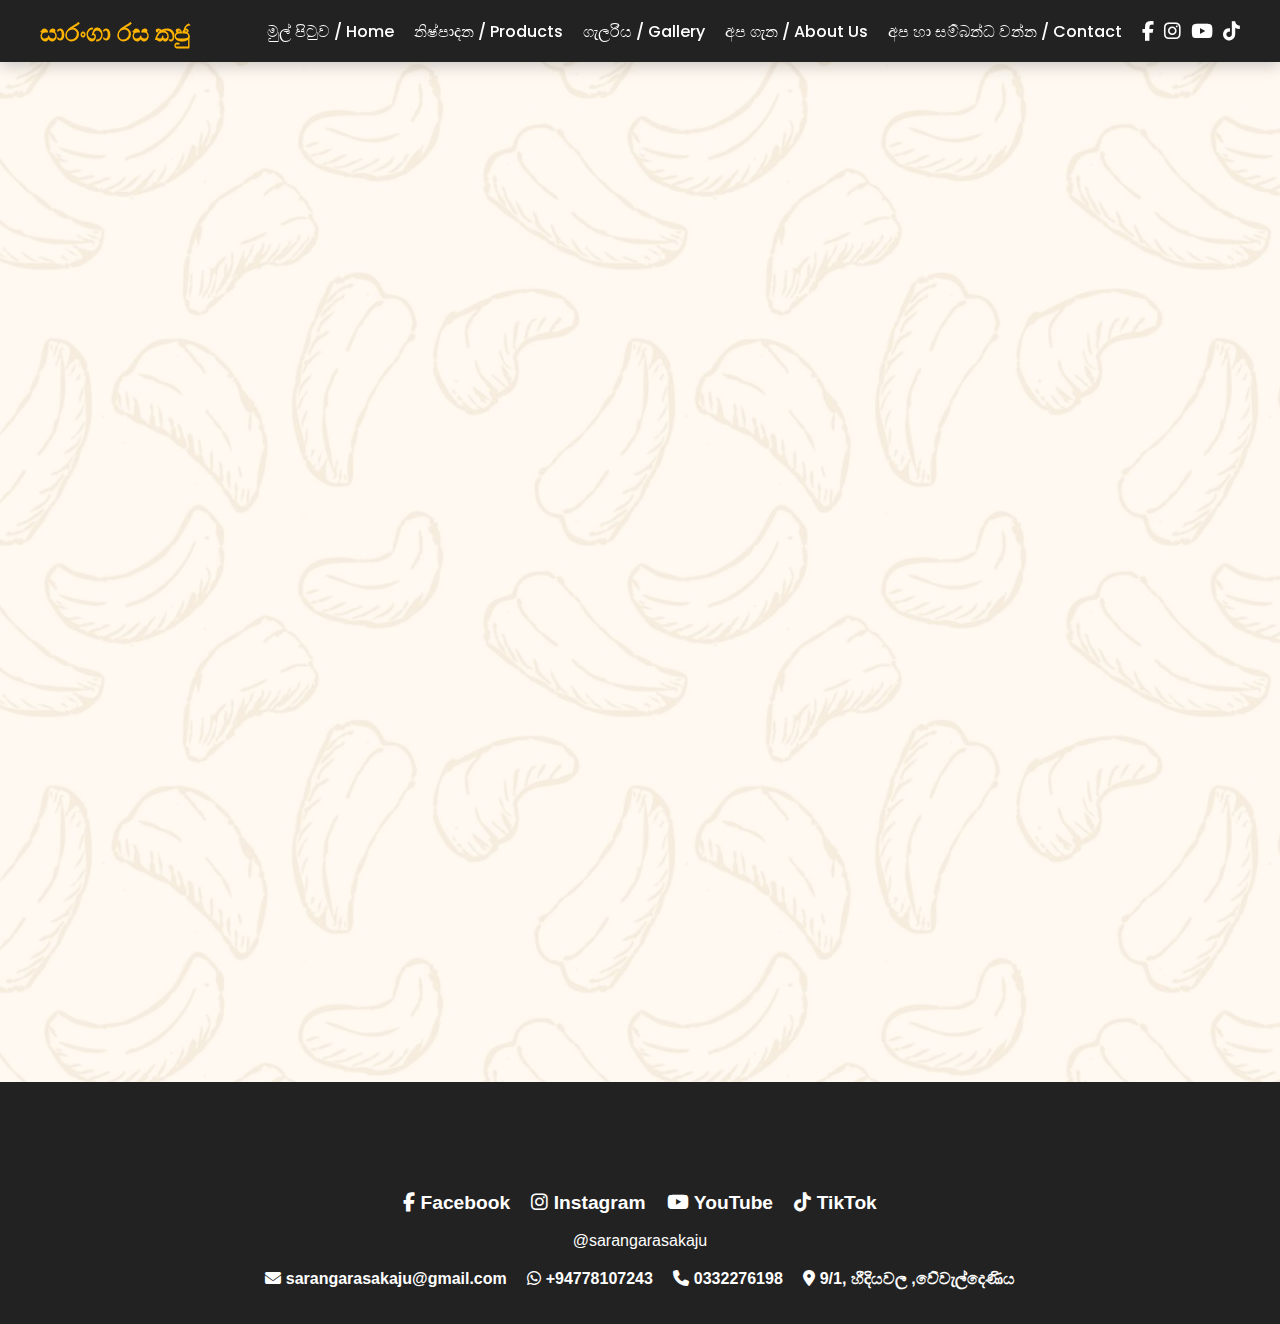
<file: about.html>
<!DOCTYPE html>
<html lang="si">
<head>
  <meta charset="UTF-8">
  <meta name="viewport" content="width=device-width, initial-scale=1.0">
  <title>About - සාරංගා රස කජු</title>

  <!-- Google Fonts -->
  <link href="https://fonts.googleapis.com/css2?family=Playfair+Display:wght@700;900&family=Poppins:wght@400;600&display=swap" rel="stylesheet">
  
  <!-- Font Awesome for icons -->
  <link rel="stylesheet" href="https://cdnjs.cloudflare.com/ajax/libs/font-awesome/6.5.0/css/all.min.css">

  <style>
    body {
      margin: 0;
      font-family: 'Poppins', sans-serif;
      background: url('images/cashew-food-nuts-background-in-hand-drawn-style-vector.jpg') center/cover no-repeat;
    }

    /* Overlay to make text readable */
    .overlay {
      background: rgba(255, 248, 240, 0.85);
      padding: 60px 20px;
      text-align: center;
      min-height: 100vh;
    }

    h1, h2 {
      font-family: 'Playfair Display', serif;
      color: #333;
      margin-bottom: 30px;
      opacity: 0;
      transform: translateY(30px);
      animation: fadeUp 1s forwards;
    }

    h1 { font-size: 3em; animation-delay: 0.2s; }
    h2 { font-size: 2.5em; animation-delay: 0.4s; }

    p {
      max-width: 800px;
      margin: 20px auto;
      font-size: 1.1em;
      line-height: 1.8;
      color: #4d3c2e;
      opacity: 0;
      transform: translateY(20px);
      animation: fadeUp 1s forwards;
    }

    p:nth-of-type(1) { animation-delay: 0.6s; }
    p:nth-of-type(2) { animation-delay: 0.8s; }
    p:nth-of-type(3) { animation-delay: 1s; }
    p:nth-of-type(4) { animation-delay: 1.2s; }

    a {
      color: #ffb400;
      text-decoration: none;
      font-weight: 600;
    }

    @keyframes fadeUp {
      0% { opacity: 0; transform: translateY(30px); }
      100% { opacity: 1; transform: translateY(0); }
    }

    /* Navbar */
    .navbar {
      background: #222;
      color: white;
      font-family: 'Poppins', sans-serif;
      position: sticky;
      top: 0;
      z-index: 999;
      box-shadow: 0 4px 15px rgba(0,0,0,0.2);
    }
    .nav-container {
      max-width: 1200px;
      margin: 0 auto;
      display: flex;
      justify-content: space-between;
      align-items: center;
      padding: 15px 20px;
    }
    .logo {
      font-family: 'Playfair Display', serif;
      font-size: 1.5em;
      font-weight: bold;
      color: #ffb400;
    }

    /* Links */
    .nav-links {
      display: flex;
      gap: 20px;
      align-items: center;
    }
    .nav-links a {
      color: white;
      text-decoration: none;
      font-weight: 500;
      transition: 0.3s;
    }
    .nav-links a:hover { color: #ffb400; }

    /* Socials */
    .nav-socials {
      display: flex;
      gap: 10px;
    }
    .nav-socials a {
      color: white;
      font-size: 1.2em;
      transition: 0.3s;
    }
    .nav-socials a:hover { color: #ffb400; }

    /* Hamburger */
    .hamburger {
      display: none;
      flex-direction: column;
      gap: 5px;
      cursor: pointer;
    }
    .hamburger span {
      width: 25px;
      height: 3px;
      background: white;
      border-radius: 2px;
      transition: 0.3s;
    }

    /* Mobile view */
    @media (max-width: 768px) {
      .nav-links {
        position: absolute;
        top: 65px;
        left: 0;
        width: 100%;
        background: #222;
        flex-direction: column;
        gap: 10px;
        padding: 20px 0;
        display: none;
      }
      .nav-links.active { display: flex; }
      .hamburger { display: flex; }
    }

    /* Animate Hamburger into X when active */
    .hamburger.active span:nth-child(1) {
      transform: rotate(45deg) translate(5px, 5px);
    }
    .hamburger.active span:nth-child(2) {
      opacity: 0;
    }
    .hamburger.active span:nth-child(3) {
      transform: rotate(-45deg) translate(6px, -6px);
    }
  </style>
</head>
<body>

<!-- ✅ Navbar -->
<nav class="navbar">
  <div class="nav-container">
    <div class="logo">සාරංගා රස කජු</div>

    <div class="hamburger" id="hamburger">
      <span></span>
      <span></span>
      <span></span>
    </div>

    <div class="nav-links" id="nav-links">
      <a href="index.html">මුල් පිටුව / Home</a>
      <a href="products.html">නිෂ්පාදන / Products</a>
      <a href="gallery.html">ගැලරිය / Gallery</a>
      <a href="about.html">අප ගැන / About Us</a>
      <a href="contact.html">අප හා සම්බන්ධ වන්න / Contact</a>
      <div class="nav-socials">
        <a href="https://www.facebook.com/share/17PKj5azwz/"><i class="fab fa-facebook-f"></i></a>
        <a href="#"><i class="fab fa-instagram"></i></a>
        <a href="#"><i class="fab fa-youtube"></i></a>
        <a href="https://www.tiktok.com/@sarangarasakaju?_t=ZS-90W6qgEWAcP&_r=1"><i class="fab fa-tiktok"></i></a>
      </div>
    </div>
  </div>
</nav>

<!-- ✅ Script -->
<script>
const hamburger = document.getElementById('hamburger');
const navLinks = document.getElementById('nav-links');

hamburger.addEventListener('click', () => {
  hamburger.classList.toggle('active');
  navLinks.classList.toggle('active');
});
</script>

<!-- ✅ About Section -->
<div class="overlay">
  <h1>සාරංගා රස කජු අප ගැන</h1>

   <section id="about">
      

      <p><strong>සාරංගා රස කජු</strong> වෙතින් ඔබට ලබා දෙනු ලබන්නේ ශ්‍රී ලංකාවේ හොඳම, පිරිසිදු හා දේශීය කජුමයයි. අපගේ කජු සියල්ලම 
      <strong>100% ශ්‍රී ලංකාවේ නිෂ්පාදිත</strong> අතර, ආහාර සම්පන්න රස සහ ගුණාත්මකභාවය රැකගනිමින් නිෂ්පාදනය කරනු ලබයි.</p>

      <p>අපි සැපයෙන කජු වර්ගය: <strong>ඩෙවල් කජු, ලුණු දැමූ කජු, අවන් කජු, පුච්චපු කජු, ගම්මිරිස් රස කජු සහ සීනි තැවරූ කජු</strong>.  
      අපගේ අරමුණ වන්නේ ඔබට <strong>සුපිරි රස, ස්වාභාවික ගුණාත්මකභාවය සහ නිවසේ හදන ලද රසවත් කජු</strong> ලබා දීමයි.</p>

      <p>අපගේ නිෂ්පාදන ආරක්ෂිතව පැකේජ් කරනු ලබන අතර, ඔබගේ අවශ්‍යතාවය අනුව <strong>සිල්ලර සහ තොග මිල</strong> වලින් ලබා ගත හැක.  
      ඔබට අපගේ කජු <strong>රසවත්, පෝෂණීය, සහ තත්ත්වයෙන් උසස්</strong> බවට විශ්වාසවන්තව රස බලන්න පුළුවන්.</p>

      <p>අපි විශ්වාස කරන දේ වන්නේ: <em>“රස, ගුණ සහ පාරිභෝගික තෘප්තිය”</em>. සාරංගා රස කජු සමඟ ඔබේ කුකුළන්ගේ, මිතුරන්ගේ, සහ ආදරණීයයන්ගේ උත්සව වාසිය උද්යෝගයෙන් පිරවීමට අපි සූදානම්.  
      දැන්ම ඇණවුම් කර ඔබේ <strong>ශ්‍රී ලංකාවේ නිෂ්පාදිත, පිරිසිදු කජු</strong> රස බලන්න!</p>

      <div style="margin-top:30px;">
        <p><strong>අමතන්න: </strong>📞 0778107243 | 0332276198</p>
        <p><strong>ලිපිනය: </strong>9/1, හීදියවල, වේවැල්දෙණිය</p>
        <p><strong>Email: </strong> <a href="mailto:sarangarasakaju@gmail.com">sarangarasakaju@gmail.com</a></p>
      </div>
    </section>
</div>
 <!-- Include Font Awesome CDN in your <head> -->
<link rel="stylesheet" href="https://cdnjs.cloudflare.com/ajax/libs/font-awesome/6.5.0/css/all.min.css" integrity="sha512-..." crossorigin="anonymous" referrerpolicy="no-referrer" />

<footer style="background:#222;color:white;text-align:center;padding:30px 20px;font-family:sans-serif;">
  <p style="color: aliceblue;">&copy; 2025 Saranga Cashew. All rights reserved.</p>

  <!-- Social Media -->
  <div class="socials" style="margin:10px 0; font-size:1.2em; line-height:2;">
    <a href="https://www.facebook.com/share/17PKj5azwz/" style="color:white;text-decoration:none;margin:0 8px;"><i class="fab fa-facebook-f"></i> Facebook</a>
    <a href="#" style="color:white;text-decoration:none;margin:0 8px;"><i class="fab fa-instagram"></i> Instagram</a>
    <a href="#" style="color:white;text-decoration:none;margin:0 8px;"><i class="fab fa-youtube"></i> YouTube</a>
    <a href="https://www.tiktok.com/@sarangarasakaju?_t=ZS-90W6qgEWAcP&_r=1" style="color:white;text-decoration:none;margin:0 8px;"><i class="fab fa-tiktok"></i> TikTok</a>
  </div>
<div>@sarangarasakaju</div>
  <!-- Contact Info -->
  <div class="contact-info" style="margin-top:15px; font-size:1em; line-height:1.8;">
    <a href="mailto:your-email@gmail.com" style="color:white;text-decoration:none;margin:0 8px;"><i class="fas fa-envelope"></i> sarangarasakaju@gmail.com</a>
    <a href="https://wa.me/94778107243" target="_blank" style="color:white;text-decoration:none;margin:0 8px;"><i class="fab fa-whatsapp"></i> +94778107243</a>
    <a href="tel:+94332276198" style="color:white;text-decoration:none;margin:0 8px;"><i class="fas fa-phone"></i> 0332276198</a>
    <a href="https://maps.app.goo.gl/ohJ43p6NHK6EG4e69" target="_blank" style="color:white;text-decoration:none;margin:0 8px;"><i class="fas fa-map-marker-alt"></i> 9/1, හීදියවල ,වේවැල්දෙණිය</a>
  </div>
</footer>
</body>
</html>
</file>
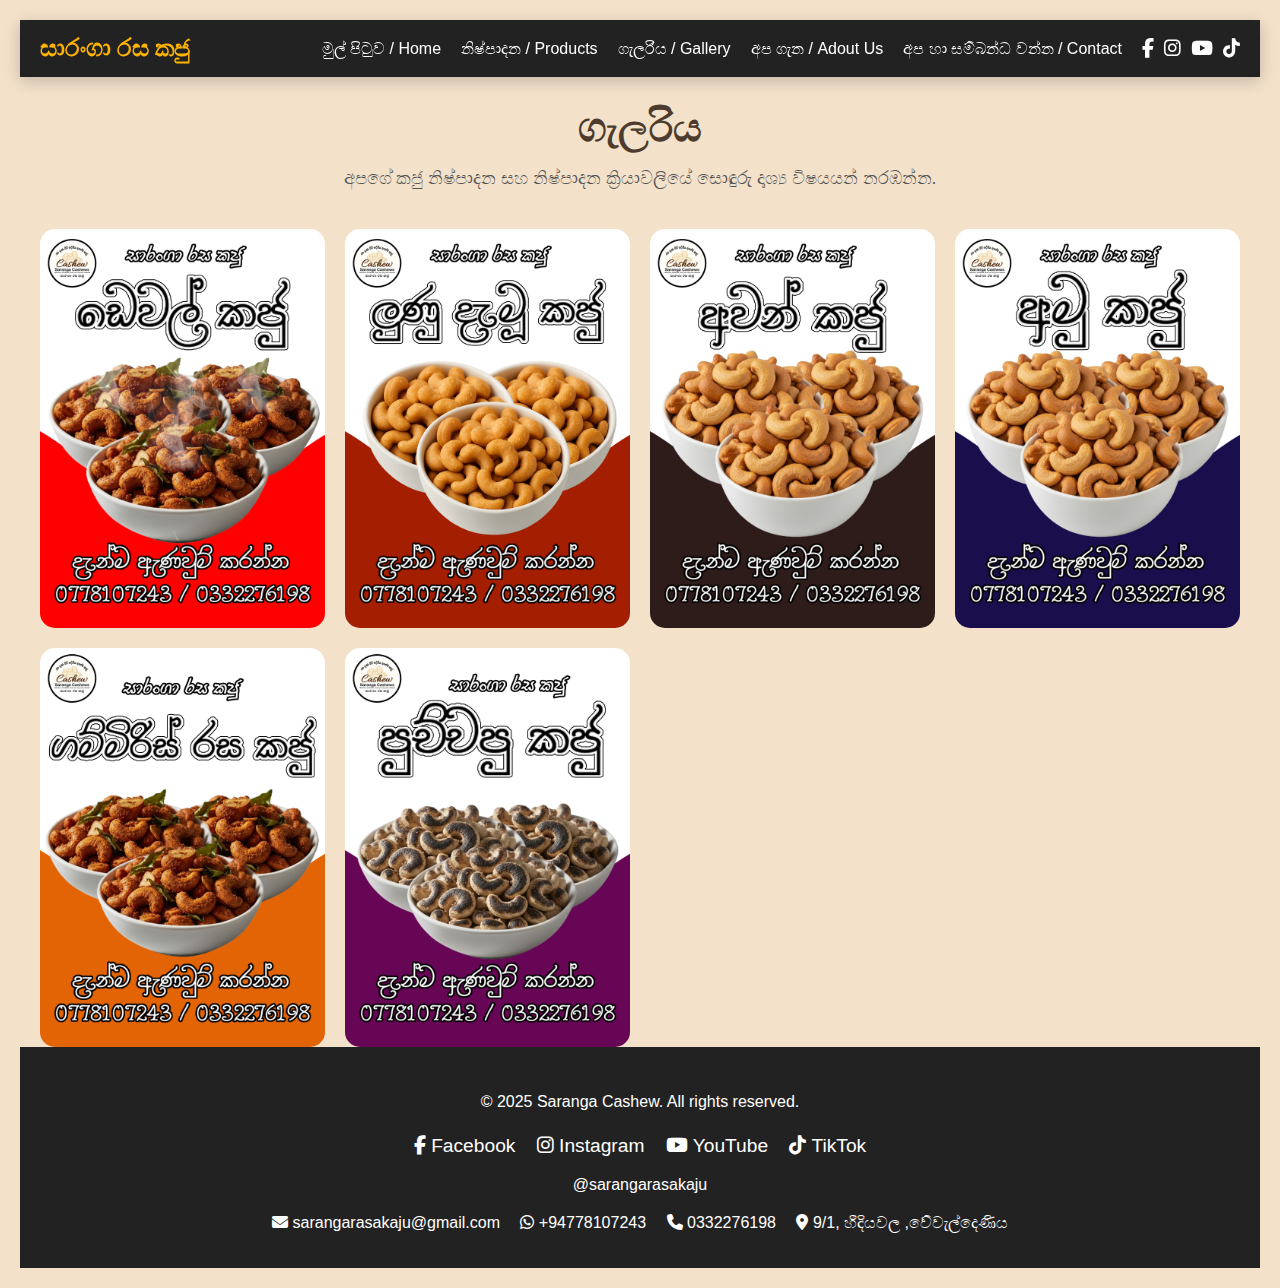
<file: gallery.html>
<!DOCTYPE html>
<html lang="si">
<head>
  <meta charset="UTF-8">
  <meta name="viewport" content="width=device-width, initial-scale=1.0">
  <title>ගැලරිය / Gallery - සාරංගා රස කජු</title>
  <link rel="stylesheet" href="https://cdnjs.cloudflare.com/ajax/libs/font-awesome/6.4.0/css/all.min.css">

  <style>
    body {
      font-family: 'Poppins', sans-serif;
      margin: 0;
      padding: 20px;
      background: #f3e1ca;
      color: #333;
    }

    h1 {
      text-align: center;
      font-family: 'Playfair Display', serif;
      font-size: 2.5em;
      color: #4d3c2e;
      margin-bottom: 10px;
    }

    p.description {
      text-align: center;
      margin-bottom: 40px;
      font-size: 1.1em;
      color: #555;
    }

    /* Gallery Grid */
    .gallery-grid {
      display: grid;
      grid-template-columns: repeat(auto-fit, minmax(250px, 1fr));
      gap: 20px;
      max-width: 1200px;
      margin: 0 auto;
    }

    .gallery-item {
      position: relative;
      overflow: hidden;
      border-radius: 15px;
      cursor: pointer;
      transition: transform 0.3s, box-shadow 0.3s;
    }

    .gallery-item:hover {
      transform: scale(1.05);
      box-shadow: 0 8px 25px rgba(0,0,0,0.2);
    }

    .gallery-item img {
      width: 100%;
      height: 200px;
      object-fit: cover;
      display: block;
      transition: transform 0.3s;
    }

    .gallery-caption {
      position: absolute;
      bottom: 0;
      width: 100%;
      background: rgba(0,0,0,0.6);
      color: #fff;
      padding: 10px;
      text-align: center;
      font-size: 0.95em;
      opacity: 0;
      transition: opacity 0.3s;
    }

    .gallery-item:hover .gallery-caption {
      opacity: 1;
    }

    /* Lightbox overlay */
    .lightbox {
      display: none;
      position: fixed;
      top:0; left:0;
      width:100%; height:100%;
      background: rgba(0,0,0,0.9);
      justify-content: center;
      align-items: center;
      z-index: 9999;
    }

    .lightbox img {
      max-width: 90%;
      max-height: 90%;
      border-radius: 10px;
    }

    .lightbox:target {
      display: flex;
    }

    /* Close button */
    .lightbox .close-btn {
      position: absolute;
      top: 20px;
      right: 30px;
      font-size: 2em;
      color: #fff;
      text-decoration: none;
    }
  </style>
</head>
<body>
<!-- Navigation Bar -->
<nav class="navbar">
  <div class="nav-container">
    <!-- Logo / Brand -->
    <div class="logo">සාරංගා රස කජු</div>

    <!-- Hamburger Menu -->
    <div class="hamburger" id="hamburger">
      <span></span>
      <span></span>
      <span></span>
    </div>

    <!-- Menu Links -->
    <div class="nav-links" id="nav-links">
      <a href="index.html">මුල් පිටුව / Home</a>
      <a href="products.html">නිෂ්පාදන / Products</a>
      <a href="gallery.html">ගැලරිය / Gallery</a>
      <a href="about.html">අප ගැන / Adout Us</a>
      <a href="contact.html">අප හා සම්බන්ධ වන්න / Contact</a>
      <div class="nav-socials">
        <a href="https://www.facebook.com/share/17PKj5azwz/"><i class="fab fa-facebook-f"></i></a>
        <a href="#"><i class="fab fa-instagram"></i></a>
        <a href="#"><i class="fab fa-youtube"></i></a>
        <a href="https://www.tiktok.com/@sarangarasakaju?_t=ZS-90W6qgEWAcP&_r=1"><i class="fab fa-tiktok"></i></a>
      </div>
    </div>
  </div>
</nav>

<style>
/* Navbar Styles */
.navbar {
  background: #222;
  color: white;
  font-family: 'Poppins', sans-serif;
  position: sticky;
  top: 0;
  z-index: 999;
  box-shadow: 0 4px 15px rgba(0,0,0,0.2);
}
.nav-container {
  max-width: 1200px;
  margin: 0 auto;
  display: flex;
  justify-content: space-between;
  align-items: center;
  padding: 15px 20px;
}
.logo {
  font-family:'Playfair Display', serif;
  font-size: 1.5em;
  font-weight: bold;
  color: #ffb400;
}

/* Links */
.nav-links {
  display: flex;
  gap: 20px;
  align-items: center;
}
.nav-links a {
  color: white;
  text-decoration: none;
  font-weight: 500;
  transition: 0.3s;
}
.nav-links a:hover { color: #ffb400; }

/* Socials in nav */
.nav-socials {
  display: flex;
  gap: 10px;
}
.nav-socials a {
  color: white;
  font-size: 1.2em;
  transition: 0.3s;
}
.nav-socials a:hover { color: #ffb400; }

/* Hamburger Menu */
.hamburger {
  display: none;
  flex-direction: column;
  gap: 5px;
  cursor: pointer;
}
.hamburger span {
  width: 25px;
  height: 3px;
  background: white;
  border-radius: 2px;
}

/* Mobile Responsive */
@media (max-width: 768px) {
  .nav-links {
    position: absolute;
    top: 65px;
    left: 0;
    width: 100%;
    background: #222;
    flex-direction: column;
    gap: 10px;
    padding: 20px 0;
    display: none;
  }
  .nav-links.active { display: flex; }
  .hamburger { display: flex; }
}
</style>

<script>
const hamburger = document.getElementById('hamburger');
const navLinks = document.getElementById('nav-links');

hamburger.addEventListener('click', () => {
  navLinks.classList.toggle('active');
});
</script>


  <h1>ගැලරිය</h1>
  <p class="description">අපගේ කජු නිෂ්පාදන සහ නිෂ්පාදන ක්‍රියාවලියේ සොඳුරු දෘශ්‍ය විෂයයන් නරඹන්න.</p>

 <div class="gallery-grid" style="display: grid; grid-template-columns: repeat(auto-fit, minmax(250px, 1fr)); gap: 20px; max-width:1200px; margin:0 auto;">
  
  <!-- Gallery Item 1 -->
  <a href="#img1" class="gallery-item" style="display:block; border-radius:15px; overflow:hidden; cursor:pointer; transition: transform 0.3s;">
    <img src="images\gallery\ඩෙවල් කජු  (Devilled Cashew).jpg" alt="ඩෙවල් කජු / Devilled Cashew" style="width:100%; height:auto; display:block;">
    <div class="gallery-caption" style="position:absolute; bottom:0; width:100%; background:rgba(0,0,0,0.6); color:white; text-align:center; padding:10px; opacity:0; transition:0.3s;">ඩෙවල් කජු / Devilled Cashew</div>
  </a>
  <div id="img1" class="lightbox">
    <a href="#" class="close-btn">&times;</a>
    <img src="images\gallery\ඩෙවල් කජු  (Devilled Cashew).jpg" alt="ඩෙවල් කජු / Devilled Cashew">
  </div>

  <!-- Gallery Item 2 -->
  <a href="#img2" class="gallery-item" style="display:block; border-radius:15px; overflow:hidden; cursor:pointer; transition: transform 0.3s;">
    <img src="images\gallery\ලුණු දැමූ කජු (Salted Cashew).jpg" alt="ලුණු දැමූ කජු / Salted Cashew" style="width:100%; height:auto; display:block;">
    <div class="gallery-caption" style="position:absolute; bottom:0; width:100%; background:rgba(0,0,0,0.6); color:white; text-align:center; padding:10px; opacity:0; transition:0.3s;">ලුණු දැමූ කජු / Salted Cashew</div>
  </a>
  <div id="img2" class="lightbox">
    <a href="#" class="close-btn">&times;</a>
    <img src="images\gallery\ලුණු දැමූ කජු (Salted Cashew).jpg" alt="ලුණු දැමූ කජු / Salted Cashew">
  </div>

  <!-- Gallery Item 3 -->
  <a href="#img3" class="gallery-item" style="display:block; border-radius:15px; overflow:hidden; cursor:pointer; transition: transform 0.3s;">
    <img src="images/gallery/අවන් කජු  (Oven Cashew).jpg" alt="අවන් කජු / Oven Cashew" style="width:100%; height:auto; display:block;">
    <div class="gallery-caption" style="position:absolute; bottom:0; width:100%; background:rgba(0,0,0,0.6); color:white; text-align:center; padding:10px; opacity:0; transition:0.3s;">අවන් කජු / Oven Cashew</div>
  </a>
  <div id="img3" class="lightbox">
    <a href="#" class="close-btn">&times;</a>
    <img src="images/gallery/අවන් කජු  (Oven Cashew).jpg" alt="අවන් කජු / Oven Cashew">
  </div>

  <!-- Gallery Item 4 -->
  <a href="#img4" class="gallery-item" style="display:block; border-radius:15px; overflow:hidden; cursor:pointer; transition: transform 0.3s;">
    <img src="images\gallery\අමු කජු (Raw Cashew).jpg" alt="අමු කජු / Raw Cashew" style="width:100%; height:auto; display:block;">
    <div class="gallery-caption" style="position:absolute; bottom:0; width:100%; background:rgba(0,0,0,0.6); color:white; text-align:center; padding:10px; opacity:0; transition:0.3s;">අමු කජු / Raw Cashew</div>
  </a>
  <div id="img4" class="lightbox">
    <a href="#" class="close-btn">&times;</a>
    <img src="images\gallery\අමු කජු (Raw Cashew).jpg" alt="අමු කජු / Raw Cashew">
  </div>

  <!-- Gallery Item 5 -->
  <a href="#img4" class="gallery-item" style="display:block; border-radius:15px; overflow:hidden; cursor:pointer; transition: transform 0.3s;">
    <img src="images\gallery\ගම්මිරිස් රස කජු (Pepper flavored cashews).jpg" alt="ගම්මිරිස් රස කජු / Pepper flavored cashews" style="width:100%; height:auto; display:block;">
    <div class="gallery-caption" style="position:absolute; bottom:0; width:100%; background:rgba(0,0,0,0.6); color:white; text-align:center; padding:10px; opacity:0; transition:0.3s;">අමු කජු / Raw Cashew</div>
  </a>
  <div id="img4" class="lightbox">
    <a href="#" class="close-btn">&times;</a>
    <img src="images\gallery\ගම්මිරිස් රස කජු (Pepper flavored cashews).jpg" alt="ගම්මිරිස් රස කජු / Pepper flavored cashews">
  </div>

  <!-- Gallery Item 6 -->
  <a href="#img4" class="gallery-item" style="display:block; border-radius:15px; overflow:hidden; cursor:pointer; transition: transform 0.3s;">
    <img src="images\gallery\පුච්චපු කජු (Roasted cashews).jpg" alt="පුච්චපු කජු / Roasted cashews" style="width:100%; height:auto; display:block;">
    <div class="gallery-caption" style="position:absolute; bottom:0; width:100%; background:rgba(0,0,0,0.6); color:white; text-align:center; padding:10px; opacity:0; transition:0.3s;">අමු කජු / Raw Cashew</div>
  </a>
  <div id="img4" class="lightbox">
    <a href="#" class="close-btn">&times;</a>
    <img src="images\gallery\පුච්චපු කජු (Roasted cashews).jpg" alt="පුච්චපු කජු / Roasted cashews">
  </div>

</div>

<script>
  // Show caption on hover
  const galleryItems = document.querySelectorAll('.gallery-item');
  galleryItems.forEach(item => {
    item.addEventListener('mouseenter', () => {
      const caption = item.querySelector('.gallery-caption');
      caption.style.opacity = '1';
    });
    item.addEventListener('mouseleave', () => {
      const caption = item.querySelector('.gallery-caption');
      caption.style.opacity = '0';
    });
  });
</script>


   <!-- Include Font Awesome CDN in your <head> -->
<link rel="stylesheet" href="https://cdnjs.cloudflare.com/ajax/libs/font-awesome/6.5.0/css/all.min.css" integrity="sha512-..." crossorigin="anonymous" referrerpolicy="no-referrer" />

<footer style="background:#222;color:white;text-align:center;padding:30px 20px;font-family:sans-serif;">
  <p>&copy; 2025 Saranga Cashew. All rights reserved.</p>

  <!-- Social Media -->
  <div class="socials" style="margin:10px 0; font-size:1.2em; line-height:2;">
    <a href="https://www.facebook.com/share/17PKj5azwz/" style="color:white;text-decoration:none;margin:0 8px;"><i class="fab fa-facebook-f"></i> Facebook</a>
    <a href="#" style="color:white;text-decoration:none;margin:0 8px;"><i class="fab fa-instagram"></i> Instagram</a>
    <a href="#" style="color:white;text-decoration:none;margin:0 8px;"><i class="fab fa-youtube"></i> YouTube</a>
    <a href="https://www.tiktok.com/@sarangarasakaju?_t=ZS-90W6qgEWAcP&_r=1" style="color:white;text-decoration:none;margin:0 8px;"><i class="fab fa-tiktok"></i> TikTok</a>
  </div>
<div>@sarangarasakaju</div>
  <!-- Contact Info -->
  <div class="contact-info" style="margin-top:15px; font-size:1em; line-height:1.8;">
    <a href="mailto:your-email@gmail.com" style="color:white;text-decoration:none;margin:0 8px;"><i class="fas fa-envelope"></i> sarangarasakaju@gmail.com</a>
    <a href="https://wa.me/94778107243" target="_blank" style="color:white;text-decoration:none;margin:0 8px;"><i class="fab fa-whatsapp"></i> +94778107243</a>
    <a href="tel:+94332276198" style="color:white;text-decoration:none;margin:0 8px;"><i class="fas fa-phone"></i> 0332276198</a>
    <a href="https://maps.app.goo.gl/ohJ43p6NHK6EG4e69" target="_blank" style="color:white;text-decoration:none;margin:0 8px;"><i class="fas fa-map-marker-alt"></i> 9/1, හීදියවල ,වේවැල්දෙණිය</a>
  </div>
</footer>
</body>
</html>
</file>
